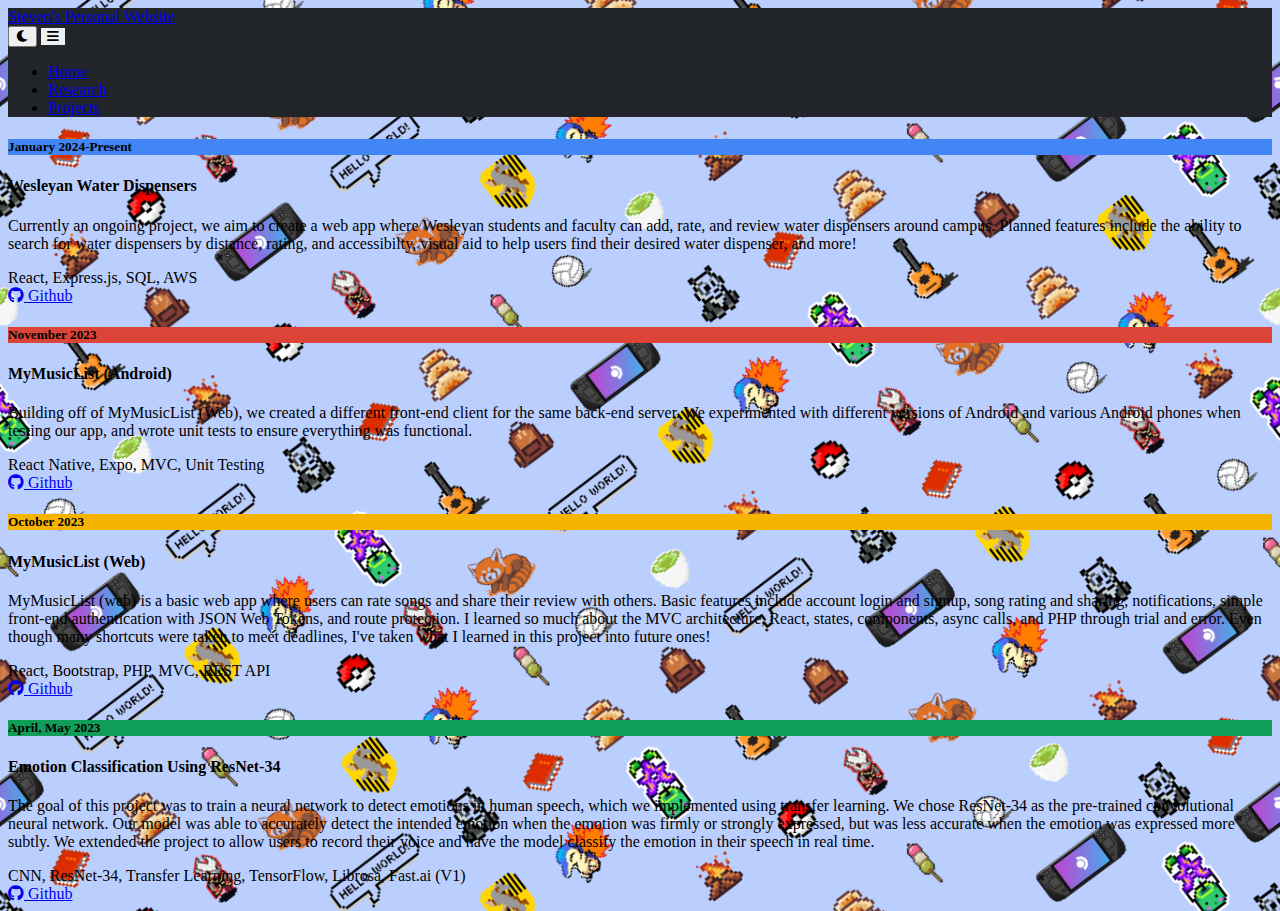
<file: projects.html>
<!DOCTYPE html>
<html lang="en">
  <head>
    <meta charset="utf-8" />
    <meta
      name="viewport"
      content="width=device-width, initial-scale=1, shrink-to-fit=no"
    />
    <link
      href="https://cdn.jsdelivr.net/npm/bootstrap@5.3.2/dist/css/bootstrap.min.css"
      rel="stylesheet"
      integrity="sha384-T3c6CoIi6uLrA9TneNEoa7RxnatzjcDSCmG1MXxSR1GAsXEV/Dwwykc2MPK8M2HN"
      crossorigin="anonymous"
    />
    <link
      rel="stylesheet"
      href="https://cdnjs.cloudflare.com/ajax/libs/font-awesome/6.0.0/css/all.min.css"
    />
    <link rel="stylesheet" href="styles/projects.css" />
    <title>Projects Section</title>
  </head>
  <body>
    <style>
      body {
        background-image: url("assets/background-2732x1536.png");
        -webkit-background-size: contain;
        -moz-background-size: contain;
        -o-background-size: contain;
        background-size: contain;
      }
    </style>
    <nav
      class="navbar sticky-top navbar-expand-lg bg-DarkJet"
      data-bs-theme="dark"
    >
      <div id="mobile-response" class="container px-1">
        <a class="navbar-brand" href="index.html">Steven's Personal Website</a>
        <div class="mr-auto">
          <button
            id="btnSwitch"
            class="bg-transparent rounded-pill"
            type="button"
            aria-controls="toggleTheme"
            aria-label="Toggle theme"
          >
            <span id="btnSwitchIcon" class="fa-solid fa-moon"></span>
          </button>
          <button
            class="navbar-toggler"
            type="button"
            data-bs-toggle="collapse"
            data-bs-target="#mainNav"
            aria-controls="mainNav"
            aria-expanded="false"
            aria-label="Toggle navigation"
          >
            <span class="fa-solid fa-bars"></span>
          </button>
        </div>
        <div class="collapse navbar-collapse px-1" id="mainNav">
          <ul class="navbar-nav mr-auto">
            <li class="nav-item">
              <a class="nav-link" href="index.html">Home</a>
            </li>
            <li class="nav-item">
              <a class="nav-link" href="research.html">Research</a>
            </li>
            <li class="nav-item">
              <a class="nav-link active" href=".">Projects</a>
            </li>
          </ul>
        </div>
      </div>
    </nav>

    <div id="main" class="container shadow-lg px-4 py-4 bg-white rounded-bottom">
      <div class="row row-cols-2 row-cols-lg-12 g-4 show-lg">
        <div class="col">
          <div class="card h-100">
            <h5 class="card-header text-white bg-GBlue">
              January 2024-Present
            </h5>
            <div class="card-body pb-0">
              <h4 class="card-title">Wesleyan Water Dispensers</h4>
              <p class="card-text">
                Currently an ongoing project, we aim to create a web app where
                Wesleyan students and faculty can add, rate, and review water
                dispensers around campus. Planned features include the ability
                to search for water dispensers by distance, rating, and
                accessibilty, visual aid to help users find their desired water
                dispenser, and more!
              </p>
              <footer class="blockquote-footer pt-1">
                React, Express.js, SQL, AWS
              </footer>
            </div>
            <div class="card-footer bg-transparent border-0">
              <a
                href="https://github.com/LaughingPenguin/waterdispenser_v2"
                class="btn btn-dark"
                target="_blank"
              >
                <i class="fa-brands fa-github"></i>
                Github
              </a>
            </div>
          </div>
        </div>
        <div class="col">
          <div class="card h-100">
            <h5 class="card-header text-white bg-GRed">November 2023</h5>
            <div class="card-body pb-0">
              <h4 class="card-title">MyMusicList (Android)</h4>
              <p class="card-text">
                Building off of MyMusicList (Web), we created a different
                front-end client for the same back-end server. We experimented
                with different versions of Android and various Android phones
                when testing our app, and wrote unit tests to ensure everything
                was functional.
              </p>
              <footer class="blockquote-footer pt-1">
                React Native, Expo, MVC, Unit Testing
              </footer>
            </div>
            <div class="card-footer bg-transparent border-0">
              <a
                href="https://github.com/LaughingPenguin/mymusiclist_expoapp"
                class="btn btn-dark"
                target="_blank"
              >
                <i class="fa-brands fa-github"></i>
                Github
              </a>
            </div>
          </div>
        </div>
        <div class="col">
          <div class="card h-100">
            <h5 class="card-header text-white bg-GYellow">October 2023</h5>
            <div class="card-body pb-0">
              <h4 class="card-title">MyMusicList (Web)</h4>
              <p class="card-text">
                MyMusicList (web) is a basic web app where users can rate songs
                and share their review with others. Basic features include
                account login and signup, song rating and sharing,
                notifications, simple front-end authentication with JSON Web
                Tokens, and route protection. I learned so much about the MVC
                architecture, React, states, components, async calls, and PHP
                through trial and error. Even though many shortcuts were taken
                to meet deadlines, I've taken what I learned in this project
                into future ones!
              </p>
              <footer class="blockquote-footer pt-1">
                React, Bootstrap, PHP, MVC, REST API
              </footer>
            </div>
            <div class="card-footer bg-transparent border-0">
              <a
                href="https://github.com/LaughingPenguin/mymusiclist"
                class="btn btn-dark"
                target="_blank"
              >
                <i class="fa-brands fa-github"></i>
                Github
              </a>
            </div>
          </div>
        </div>
        <div class="col">
          <div class="card h-100">
            <h5 class="card-header text-white bg-GGreen">April, May 2023</h5>
            <div class="card-body pb-0">
              <h4 class="card-title">Emotion Classification Using ResNet-34</h4>
              <p class="card-text">
                The goal of this project was to train a neural network to detect
                emotions in human speech, which we implemented using transfer
                learning. We chose ResNet-34 as the pre-trained convolutional
                neural network. Our model was able to accurately detect the
                intended emotion when the emotion was firmly or strongly
                expressed, but was less accurate when the emotion was expressed
                more subtly. We extended the project to allow users to record
                their voice and have the model classify the emotion in their
                speech in real time.
              </p>
              <footer class="blockquote-footer pt-1">
                CNN, ResNet-34, Transfer Learning, TensorFlow, Librosa, Fast.ai
                (V1)
              </footer>
            </div>
            <div class="card-footer bg-transparent border-0">
              <a
                href="https://github.com/LaughingPenguin/emotion-classification-CNNresnet34"
                class="btn btn-dark"
                target="_blank"
              >
                <i class="fa-brands fa-github"></i>
                Github
              </a>
            </div>
          </div>
        </div>
      </div>
      <div class="row row-cols-1 row-cols-lg-12 g-4 hide-lg">
        <div class="col">
          <div class="card h-100">
            <h5 class="card-header text-white bg-GBlue">
              January 2024-Present
            </h5>
            <div class="card-body pb-0">
              <h4 class="card-title">Wesleyan Water Dispensers</h4>
              <p class="card-text">
                Currently an ongoing project, we aim to create a web app where
                Wesleyan students and faculty can add, rate, and review water
                dispensers around campus. Planned features include the ability
                to search for water dispensers by distance, rating, and
                accessibilty, visual aid to help users find their desired water
                dispenser, and more!
              </p>
              <footer class="blockquote-footer pt-1">
                React, Express.js, SQL, AWS
              </footer>
            </div>
            <div class="card-footer bg-transparent border-0">
              <a
                href="https://github.com/LaughingPenguin/waterdispenser_v2"
                class="btn btn-dark"
                target="_blank"
              >
                <i class="fa-brands fa-github"></i>
                Github
              </a>
            </div>
          </div>
        </div>
        <div class="col">
          <div class="card h-100">
            <h5 class="card-header text-white bg-GRed">November 2023</h5>
            <div class="card-body pb-0">
              <h4 class="card-title">MyMusicList (Android)</h4>
              <p class="card-text">
                Building off of MyMusicList (Web), we created a different
                front-end client for the same back-end server. We experimented
                with different versions of Android and various Android phones
                when testing our app, and wrote unit tests to ensure everything
                was functional.
              </p>
              <footer class="blockquote-footer pt-1">
                React Native, Expo, MVC, Unit Testing
              </footer>
            </div>
            <div class="card-footer bg-transparent border-0">
              <a
                href="https://github.com/LaughingPenguin/mymusiclist_expoapp"
                class="btn btn-dark"
                target="_blank"
              >
                <i class="fa-brands fa-github"></i>
                Github
              </a>
            </div>
          </div>
        </div>
        <div class="col">
          <div class="card h-100">
            <h5 class="card-header text-white bg-GYellow">October 2023</h5>
            <div class="card-body pb-0">
              <h4 class="card-title">MyMusicList (Web)</h4>
              <p class="card-text">
                MyMusicList (web) is a basic web app where users can rate songs
                and share their review with others. Basic features include
                account login and signup, song rating and sharing,
                notifications, simple front-end authentication with JSON Web
                Tokens, and route protection. I learned so much about the MVC
                architecture, React, states, components, async calls, and PHP
                through trial and error. Even though many shortcuts were taken
                to meet deadlines, I've taken what I learned in this project
                into future ones!
              </p>
              <footer class="blockquote-footer pt-1">
                React, Bootstrap, PHP, MVC, REST API
              </footer>
            </div>
            <div class="card-footer bg-transparent border-0">
              <a
                href="https://github.com/LaughingPenguin/mymusiclist"
                class="btn btn-dark"
                target="_blank"
              >
                <i class="fa-brands fa-github"></i>
                Github
              </a>
            </div>
          </div>
        </div>
        <div class="col">
          <div class="card h-100">
            <h5 class="card-header text-white bg-GGreen">April, May 2023</h5>
            <div class="card-body pb-0">
              <h4 class="card-title">Emotion Classification Using ResNet-34</h4>
              <p class="card-text">
                The goal of this project was to train a neural network to detect
                emotions in human speech, which we implemented using transfer
                learning. We chose ResNet-34 as the pre-trained convolutional
                neural network. Our model was able to accurately detect the
                intended emotion when the emotion was firmly or strongly
                expressed, but was less accurate when the emotion was expressed
                more subtly. We extended the project to allow users to record
                their voice and have the model classify the emotion in their
                speech in real time.
              </p>
              <footer class="blockquote-footer pt-1">
                CNN, ResNet-34, Transfer Learning, TensorFlow, Librosa, Fast.ai
                (V1)
              </footer>
            </div>
            <div class="card-footer bg-transparent border-0">
              <a
                href="https://github.com/LaughingPenguin/emotion-classification-CNNresnet34"
                class="btn btn-dark"
                target="_blank"
              >
                <i class="fa-brands fa-github"></i>
                Github
              </a>
            </div>
          </div>
        </div>
      </div>
    </div>

    <script src="scripts/themeToggle.js"></script>
    <script
      src="https://cdn.jsdelivr.net/npm/bootstrap@5.3.2/dist/js/bootstrap.bundle.min.js"
      integrity="sha384-C6RzsynM9kWDrMNeT87bh95OGNyZPhcTNXj1NW7RuBCsyN/o0jlpcV8Qyq46cDfL"
      crossorigin="anonymous"
    ></script>
  </body>
</html>
</file>
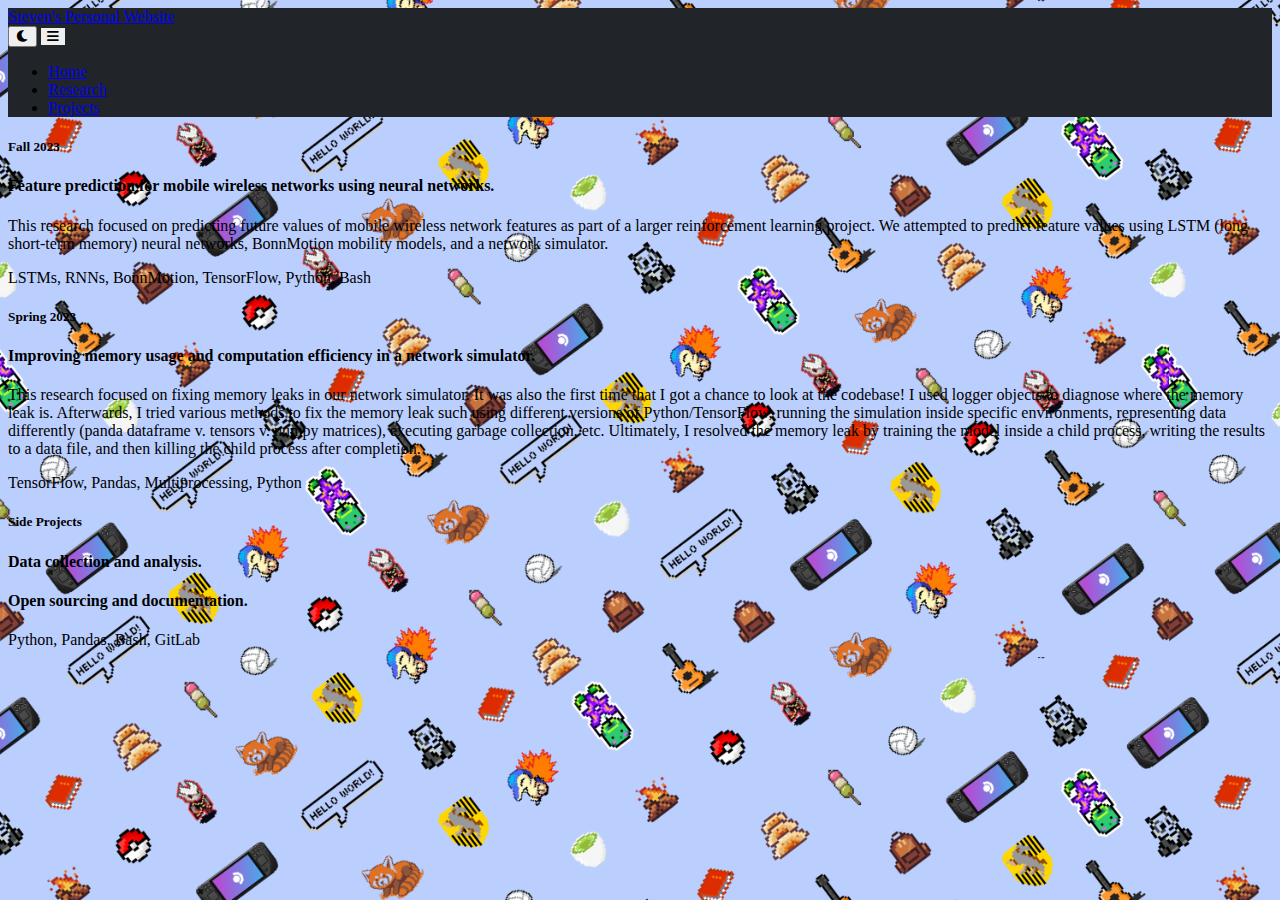
<file: research.html>
<!DOCTYPE html>
<html lang="en">
  <head>
    <meta charset="utf-8" />
    <meta
      name="viewport"
      content="width=device-width, initial-scale=1, shrink-to-fit=no"
    />
    <link
      href="https://cdn.jsdelivr.net/npm/bootstrap@5.3.2/dist/css/bootstrap.min.css"
      rel="stylesheet"
      integrity="sha384-T3c6CoIi6uLrA9TneNEoa7RxnatzjcDSCmG1MXxSR1GAsXEV/Dwwykc2MPK8M2HN"
      crossorigin="anonymous"
    />
    <link
      rel="stylesheet"
      href="https://cdnjs.cloudflare.com/ajax/libs/font-awesome/6.0.0/css/all.min.css"
    />
    <link rel="stylesheet" href="styles/index.css" />
    <title>Research Section</title>
  </head>
  <body>
    <style>
      body {
        background-image: url("assets/background-2732x1536.png");
        -webkit-background-size: contain;
        -moz-background-size: contain;
        -o-background-size: contain;
        background-size: contain;
      }
    </style>
    <nav
      class="navbar sticky-top navbar-expand-lg bg-DarkJet"
      data-bs-theme="dark"
    >
      <div id="mobile-response" class="container px-1">
        <a class="navbar-brand" href="index.html">Steven's Personal Website</a>
        <div class="mr-auto">
          <button
            id="btnSwitch"
            class="bg-transparent rounded-pill"
            type="button"
            aria-controls="toggleTheme"
            aria-label="Toggle theme"
          >
            <span id="btnSwitchIcon" class="fa-solid fa-moon"></span>
          </button>
          <button
            class="navbar-toggler"
            type="button"
            data-bs-toggle="collapse"
            data-bs-target="#mainNav"
            aria-controls="mainNav"
            aria-expanded="false"
            aria-label="Toggle navigation"
          >
            <span class="fa-solid fa-bars"></span>
          </button>
        </div>
        <div class="collapse navbar-collapse px-1" id="mainNav">
          <ul class="navbar-nav mr-auto">
            <li class="nav-item">
              <a class="nav-link" href="index.html">Home</a>
            </li>
            <li class="nav-item">
              <a class="nav-link active" href=".">Research</a>
            </li>
            <li class="nav-item">
              <a class="nav-link" href="projects.html">Projects</a>
            </li>
          </ul>
        </div>
      </div>
    </nav>

    <div
      id="main"
      class="container shadow-lg px-4 py-4 bg-white rounded-bottom"
    >
      <div class="card mb-4">
        <h5 class="card-header text-white bg-danger">Fall 2023</h5>
        <div class="card-body">
          <h4 class="card-title">
            Feature prediction for mobile wireless networks using neural
            networks.
          </h4>
          <p class="card-text">
            This research focused on predicting future values of mobile wireless
            network features as part of a larger reinforcement learning project.
            We attempted to predict feature values using LSTM (long short-term
            memory) neural networks, BonnMotion mobility models, and a network
            simulator.
          </p>
          <footer class="blockquote-footer py-1">
            LSTMs, RNNs, BonnMotion, TensorFlow, Python, Bash
          </footer>
        </div>
      </div>
      <div class="card mb-4">
        <h5 class="card-header text-white bg-primary">Spring 2023</h5>
        <div class="card-body">
          <h4 class="card-title">
            Improving memory usage and computation efficiency in a network
            simulator.
          </h4>
          <p class="card-text">
            This research focused on fixing memory leaks in our network
            simulator. It was also the first time that I got a chance to look at
            the codebase! I used logger objects to diagnose where the memory
            leak is. Afterwards, I tried various methods to fix the memory leak
            such using different versions of Python/TensorFlow, running the
            simulation inside specific environments, representing data
            differently (panda dataframe v. tensors v. numpy matrices),
            executing garbage collection, etc. Ultimately, I resolved the memory
            leak by training the model inside a child process, writing the
            results to a data file, and then killing the child process after
            completion.
          </p>
          <footer class="blockquote-footer py-1">
            TensorFlow, Pandas, Multiprocessing, Python
          </footer>
        </div>
      </div>
      <div class="card mb-4">
        <h5 class="card-header text-white bg-success">Side Projects</h5>
        <div class="card-body">
          <h4 class="card-title">Data collection and analysis.</h4>
          <h4 class="card-title">Open sourcing and documentation.</h4>
          <p class="card-text"></p>
          <footer class="blockquote-footer py-1">
            Python, Pandas, Bash, GitLab
          </footer>
        </div>
      </div>
    </div>

    <script src="scripts/themeToggle.js"></script>
    <script
      src="https://cdn.jsdelivr.net/npm/bootstrap@5.3.2/dist/js/bootstrap.bundle.min.js"
      integrity="sha384-C6RzsynM9kWDrMNeT87bh95OGNyZPhcTNXj1NW7RuBCsyN/o0jlpcV8Qyq46cDfL"
      crossorigin="anonymous"
    ></script>
  </body>
</html>
</file>
<file: styles/projects.css>
.bg-Jet {
    background: #333A4C;
}
.bg-DarkJet {
    background: #212529;
}
.bg-GBlue {
    background-color: #4285F4;
}
.bg-GRed {
    background-color: #DB4437;
}
.bg-GYellow {
    background-color: #F4B400;
}
.bg-GGreen {
    background-color: #0F9D58;
}

.navbar-toggler,
.navbar-toggler:focus,
.navbar-toggler:active {
    border: none;
    outline-color: #D7DEDC !important;
    box-shadow: none;
}

@media (min-width: 1400px) {
    .container {
        max-width: 1140px;
    }
}
.hide-lg {
    display: none;
}
@media (max-width: 991.98px) {
    .hide-lg {
        display: block;
    }
    .show-lg {
        display: none;
    }
}
@media (max-width: 575.98px) {
    #mobile-response {
        margin-left: 16px;
        margin-right: 16px;
    }
}
</file>
<file: styles/index.css>
.bg-LinkedInBlue {
    background: #0077B5;
}
.bg-Jet {
    background: #333A4C;
}
.bg-DarkJet {
    background: #212529;
}

.navbar-toggler,
.navbar-toggler:focus,
.navbar-toggler:active {
    border: none;
    outline-color: #D7DEDC !important;
    box-shadow: none;
}

#typedheader {
    font-family: monospace, monospace;
    font-weight: bold;
    font-size: 2.5rem;
    color: #C4554D;
}
.typed-cursor{
    font-family: monospace, monospace;
    font-size: 2.5rem;
}

@media (min-width: 1400px) {
    .container {
        max-width: 1140px;
    }
}
.hide-lg {
    display: none;
}
.desktop-hidden {
    display: none;
}
@media (max-width: 991.98px) {
    .hide-lg {
        display: block;
    }
    .show-lg {
        display: none;
    }
    #profileimg {
        display: none;
    }
    .mobile-hidden {
        display: none;
    }
    .desktop-hidden {
        display: inline-block;
    }
}
@media (max-width: 575.98px) {
    #mobile-response {
        margin-left: 16px;
        margin-right: 16px;
    }
}
</file>
